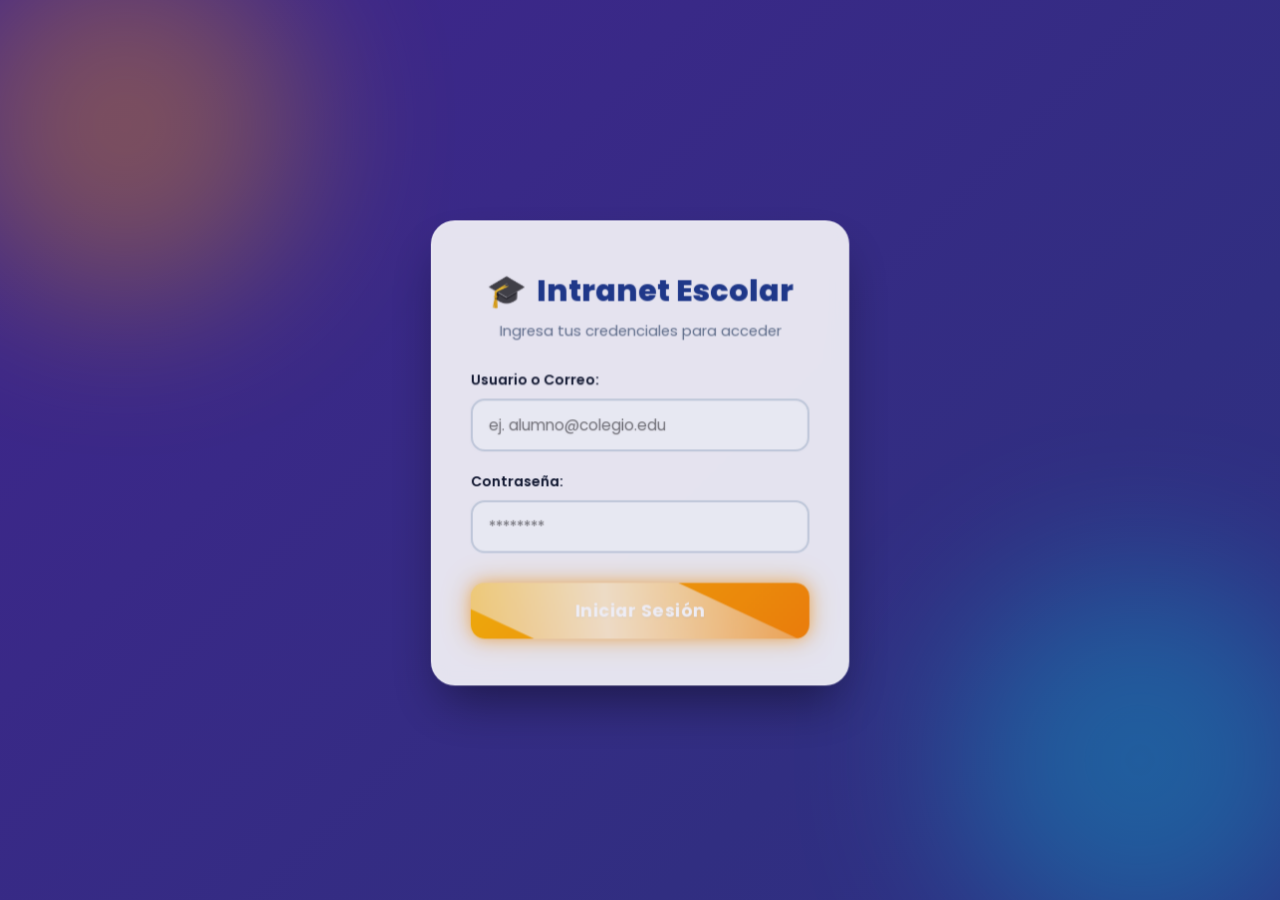
<file: pages/index.html>
<!DOCTYPE html>
<html lang="es">
<head>
  <meta charset="UTF-8">
  <meta http-equiv="refresh" content="0; url=login.html">
  <title>Intranet Escolar</title>
</head>
<body>
  <p>Redirigiendo a <a href="login.html">Iniciar sesion</a>…</p>
</body>
</html>
</file>
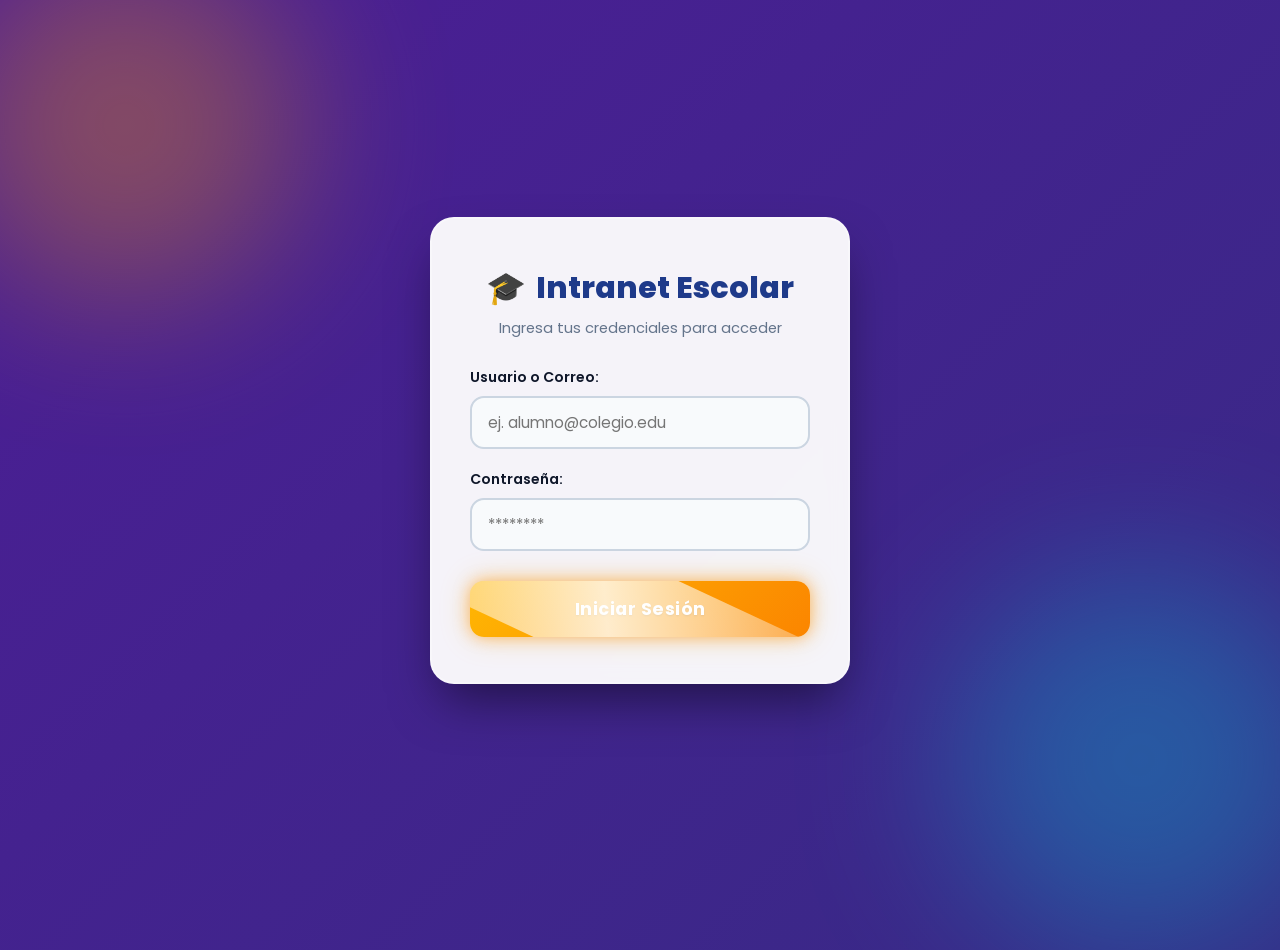
<file: pages/academico.html>
<!DOCTYPE html>
<html lang="es">
<head>
  <meta charset="UTF-8">
  <meta name="viewport" content="width=device-width, initial-scale=1.0">
  <title>Módulo 03: Calificaciones y Control de Asistencia - Intranet Escolar</title>
  <link rel="stylesheet" href="../src/css/app.css">
</head>
<body class="academico-page">

  <!-- CABECERA PRINCIPAL Y SELECTOR DE ROL -->
  <header>
    <h1>Módulo Académico: Calificaciones y Control de Asistencia</h1>
    <p>Sistema de Gestión Académica - Intranet Escolar</p>
    
    <!-- Selector de Rol / Modo de Prueba -->
    <fieldset>
      <legend><strong>Modo de Prueba / Selección de Rol</strong></legend>
      <label for="selector-rol">Visualizar Sistema Como:</label>
      <select id="selector-rol">
        <option value="docente" selected>Vista Docente</option>
        <option value="estudiante">Vista Estudiante / Familia</option>
      </select>
    </fieldset>
    <div class="panel-actions">
      <a id="link-clases" class="panel-link" href="clases.html">Clases</a>
      <button id="btn-cerrar-sesion" class="logout-button" type="button">Cerrar sesión</button>
    </div>
  </header>

  <hr>

  <main>
    <!-- ========================================== -->
    <!-- 1. VISTA PARA DOCENTES                    -->
    <!-- ========================================== -->
    <section id="vista-docente">
      <h2>Panel del Docente</h2>
      
      <!-- Controles de Selección de Grupo y Asignatura -->
      <fieldset>
        <legend>Filtros de Clase</legend>
        <label for="select-grupo">Grupo / Sección:</label>
        <select id="select-grupo">
          <!-- Opciones cargadas dinámicamente con JS -->
        </select>

        &nbsp;&nbsp;

        <label for="select-asignatura">Asignatura:</label>
        <select id="select-asignatura">
          <!-- Opciones cargadas dinámicamente con JS -->
        </select>
      </fieldset>

      <br>

      <!-- Navegación por Pestañas Docente -->
      <nav>
        <button id="btn-tab-calificaciones" type="button"><strong>1. Carga de Calificaciones</strong></button>
        <button id="btn-tab-asistencia" type="button"><strong>2. Control de Asistencia</strong></button>
      </nav>

      <br>

      <!-- Pestaña 1: Carga de Calificaciones -->
      <article id="sec-calificaciones">
        <h3>1. Carga y Edición de Calificaciones</h3>
        <p><em>Ingrese o modifique las notas de cada estudiante. La nota final se calculará automáticamente en tiempo real.</em></p>
        
        <table border="1" cellpadding="8" cellspacing="0" id="tabla-calificaciones">
          <thead>
            <tr>
              <th>#</th>
              <th>Estudiante</th>
              <th>Tarea 1 (Pts)</th>
              <th>Examen 1 (Pts)</th>
              <th>Cotidiano (Pts)</th>
              <th>Nota Final Calculada</th>
              <th>Estado</th>
            </tr>
          </thead>
          <tbody id="tbody-calificaciones">
            <!-- Filas generadas dinámicamente por academico.js -->
          </tbody>
        </table>

        <br>

        <button id="btn-guardar-calificaciones" type="button">Guardar Calificaciones</button>
        <span id="msg-calificaciones" style="margin-left: 10px;"></span>
      </article>

      <!-- Pestaña 2: Control de Asistencia -->
      <article id="sec-asistencia" style="display: none;">
        <h3>2. Control de Asistencia Diaria</h3>
        
        <label for="input-fecha-asistencia"><strong>Fecha de Registro:</strong></label>
        <input type="date" id="input-fecha-asistencia">

        <br><br>

        <table border="1" cellpadding="8" cellspacing="0" id="tabla-asistencia">
          <thead>
            <tr>
              <th>#</th>
              <th>Estudiante</th>
              <th>Estado de Asistencia</th>
            </tr>
          </thead>
          <tbody id="tbody-asistencia">
            <!-- Filas generadas dinámicamente por academico.js -->
          </tbody>
        </table>

        <br>

        <button id="btn-guardar-asistencia" type="button">Guardar Asistencia</button>
        <span id="msg-asistencia" style="margin-left: 10px;"></span>
      </article>
    </section>

    <!-- ========================================== -->
    <!-- 2. VISTA PARA ESTUDIANTES / FAMILIAS      -->
    <!-- ========================================== -->
    <section id="vista-estudiante" style="display: none;">
      <h2>Panel del Estudiante / Familia (Solo Lectura)</h2>

      <!-- Selector de Periodo Lectivo -->
      <fieldset>
        <legend>Filtro de Periodo</legend>
        <label for="select-periodo-estudiante">Periodo Lectivo:</label>
        <select id="select-periodo-estudiante">
          <option value="T1" selected>1° Trimestre</option>
          <option value="T2">2° Trimestre</option>
        </select>
      </fieldset>

      <br>

      <!-- Resumen General del Estudiante -->
      <section id="resumen-estudiante">
        <h3>Resumen Académico General</h3>
        <p><strong>Estudiante:</strong> <span id="estudiante-nombre-display">María Rodríguez</span></p>
        
        <table border="1" cellpadding="8" cellspacing="0">
          <tr>
            <td><strong>Promedio General:</strong></td>
            <td><strong id="promedio-general-val">0.00</strong></td>
          </tr>
          <tr>
            <td><strong>Total de Días Lectivos:</strong></td>
            <td id="dias-lectivos-val">0</td>
          </tr>
          <tr>
            <td><strong>Total Ausencias:</strong></td>
            <td id="total-ausencias-val">0</td>
          </tr>
          <tr>
            <td><strong>Ausencias Injustificadas:</strong></td>
            <td id="ausencias-injustificadas-val">0</td>
          </tr>
        </table>
      </section>

      <br>

      <!-- Tabla de Boletín de Notas -->
      <article>
        <h3>Boletín de Notas</h3>
        <table border="1" cellpadding="8" cellspacing="0" id="tabla-boletin">
          <thead>
            <tr>
              <th>Asignatura</th>
              <th>Tarea 1</th>
              <th>Examen 1</th>
              <th>Cotidiano</th>
              <th>Promedio Final</th>
              <th>Estado</th>
            </tr>
          </thead>
          <tbody id="tbody-boletin">
            <!-- Filas generadas dinámicamente por academico.js -->
          </tbody>
        </table>
      </article>

      <br>

      <!-- Resumen de Asistencia -->
      <article>
        <h3>Detalle de Asistencia</h3>
        <p id="asistencia-detalle-resumen">Cargando datos de asistencia...</p>
      </article>
    </section>

  </main>

  <hr>

  <footer>
    <p><small>Módulo 03 - Intranet Escolar &copy; 2026. Todos los derechos reservados.</small></p>
  </footer>

  <!-- Lógica en JS Vanilla -->
  <dialog id="dialogo-cerrar-sesion" class="logout-dialog">
    <form method="dialog">
      <h2>¿Cerrar sesión?</h2>
      <p>¿Estás seguro de que deseas cerrar sesión?</p>
      <div class="dialog-actions">
        <button value="cancelar" class="dialog-cancel" type="submit">Cancelar</button>
        <button value="confirmar" class="dialog-confirm" type="submit">Sí, cerrar sesión</button>
      </div>
    </form>
  </dialog>
  <script src="../src/js/academico.js"></script>
</body>
</html>
</file>
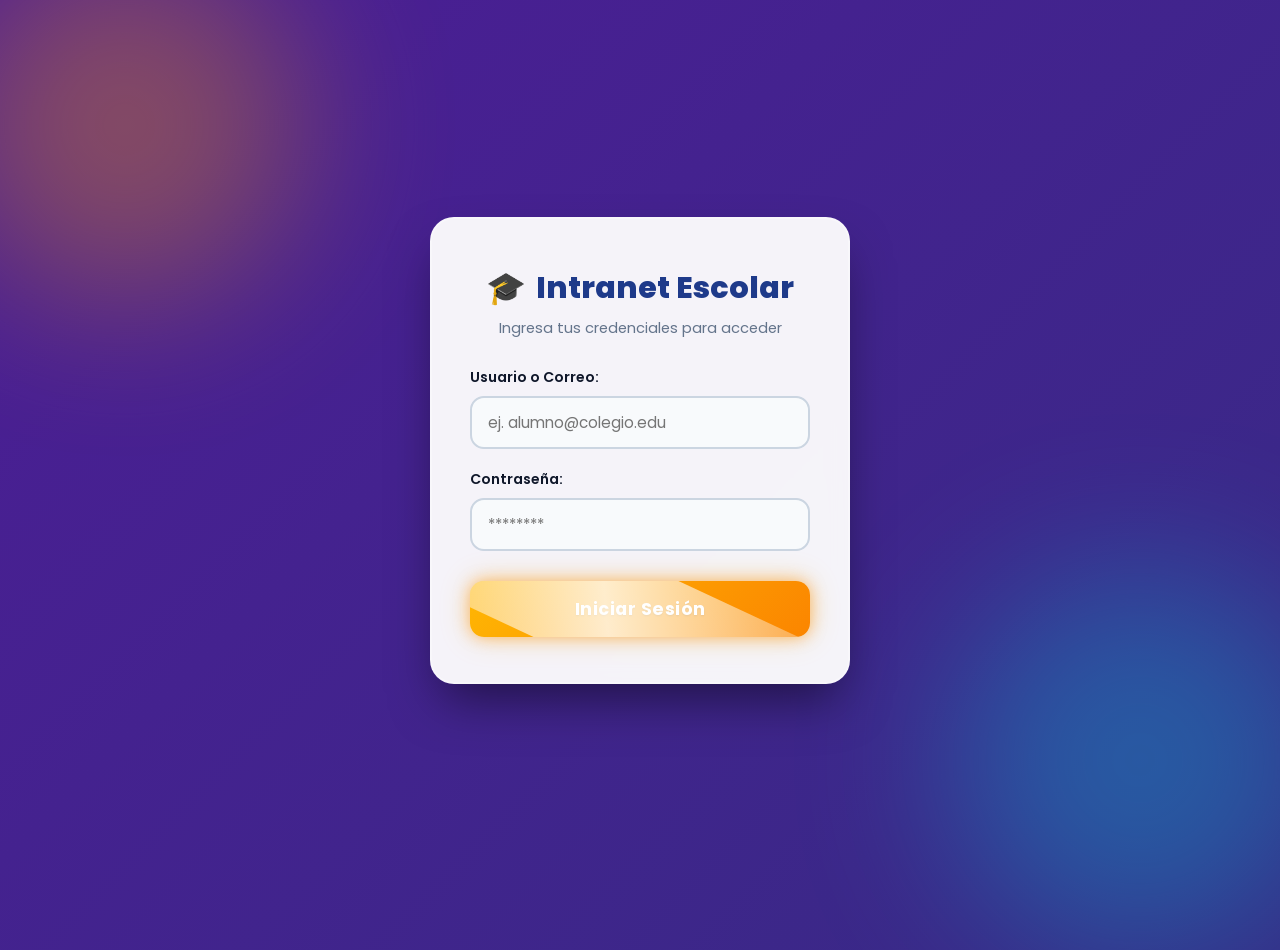
<file: pages/calendario.html>
<!DOCTYPE html><html lang="es"><head><meta charset="UTF-8"><meta name="viewport" content="width=device-width, initial-scale=1.0"><title>Calendario | Intranet Escolar</title><link rel="stylesheet" href="../src/css/app.css"></head><body data-vista="calendario"><main class="app-shell"><header class="page-header"><div><h1>Calendario académico</h1><p>Próximas actividades institucionales y académicas.</p></div><a class="back-link" href="administrador.html">← Panel administrador</a></header><div id="contenido-dinamico"></div></main><script src="../src/js/datos.js"></script><script src="../src/js/gestion.js"></script></body></html>
</file>
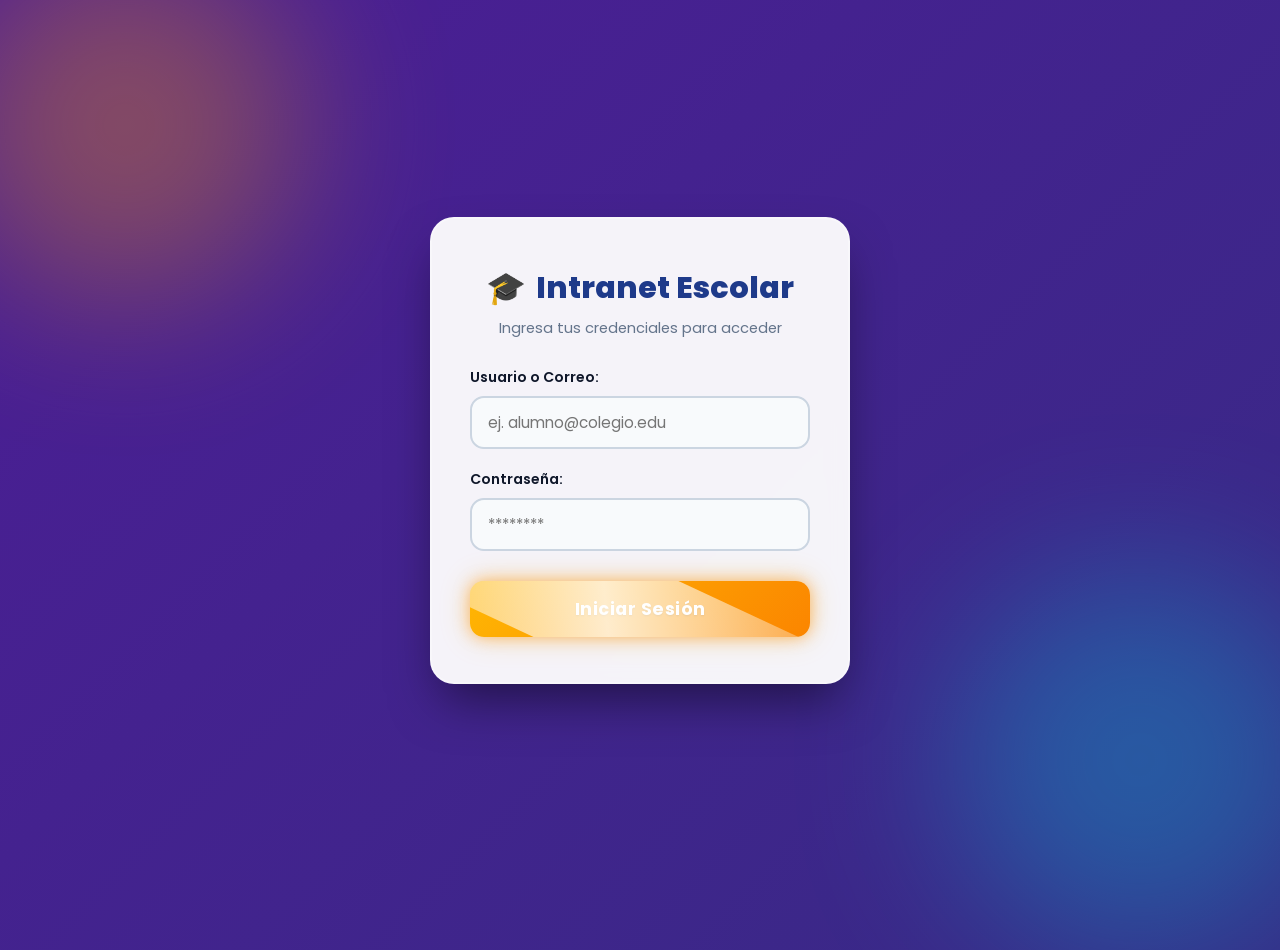
<file: pages/calificaciones.html>
<!DOCTYPE html><html lang="es"><head><meta charset="UTF-8"><meta name="viewport" content="width=device-width, initial-scale=1.0"><title>Calificaciones | Intranet Escolar</title><link rel="stylesheet" href="../src/css/app.css"></head><body data-vista="calificaciones"><main class="app-shell"><header class="page-header"><div><h1>Calificaciones</h1><p>Resumen académico consistente con el expediente de estudiantes.</p></div><a class="back-link" href="administrador.html">← Panel administrador</a></header><div id="contenido-dinamico"></div></main><script src="../src/js/datos.js"></script><script src="../src/js/gestion.js"></script></body></html>
</file>
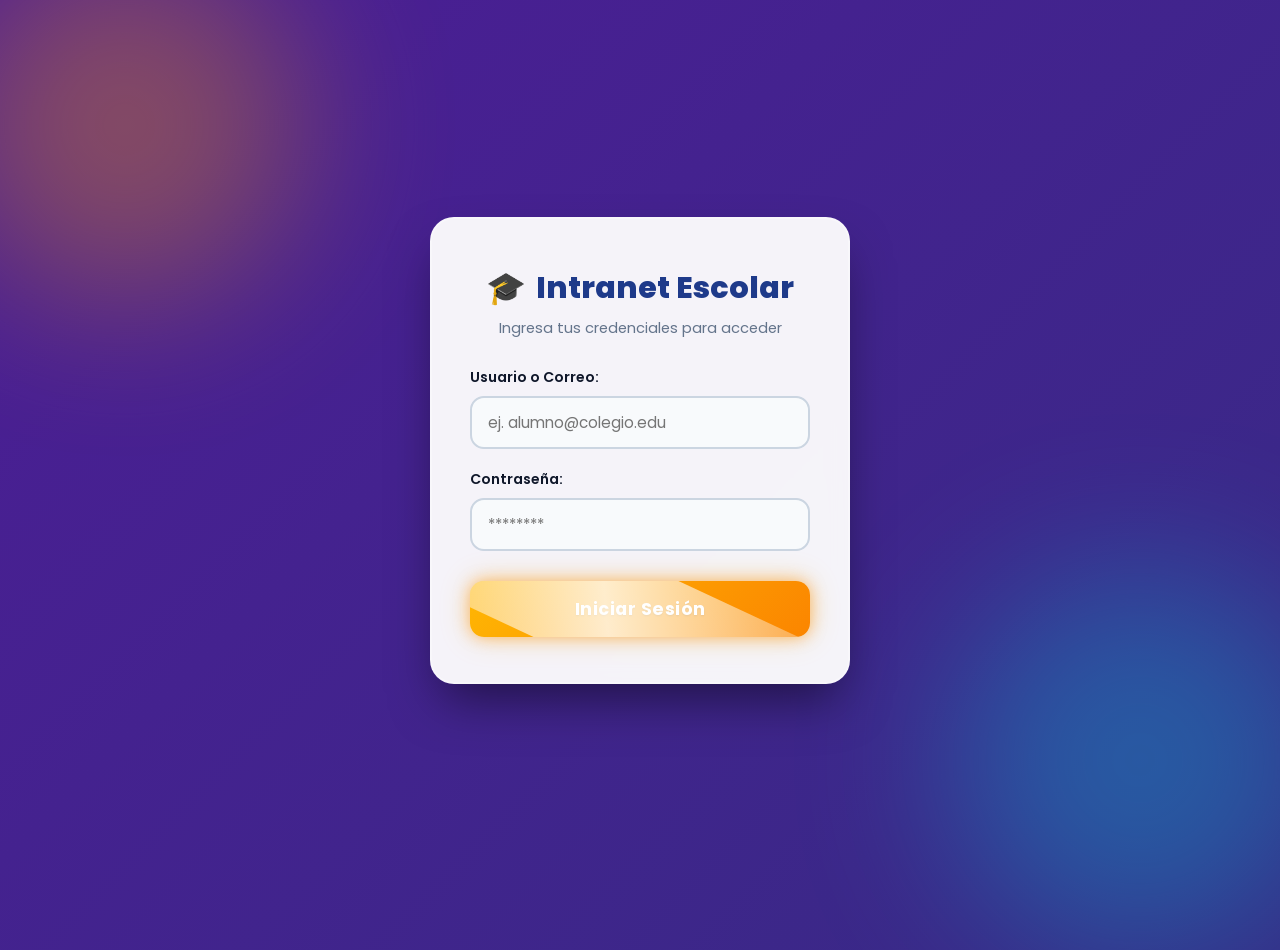
<file: pages/clases.html>
<!DOCTYPE html>
<html lang="es"><head><meta charset="UTF-8"><meta name="viewport" content="width=device-width, initial-scale=1.0"><title>Clases | Intranet Escolar</title><link rel="stylesheet" href="../src/css/app.css"></head>
<body class="clases-page"><main class="app-shell"><header class="page-header"><div><h1>Mis clases</h1><p>Grupos organizados por nivel académico.</p></div><a class="back-link" href="academico.html">← Panel docente</a></header><section id="lista-clases" class="classes-grid"></section></main><script src="../src/js/clases.js"></script></body></html>
</file>
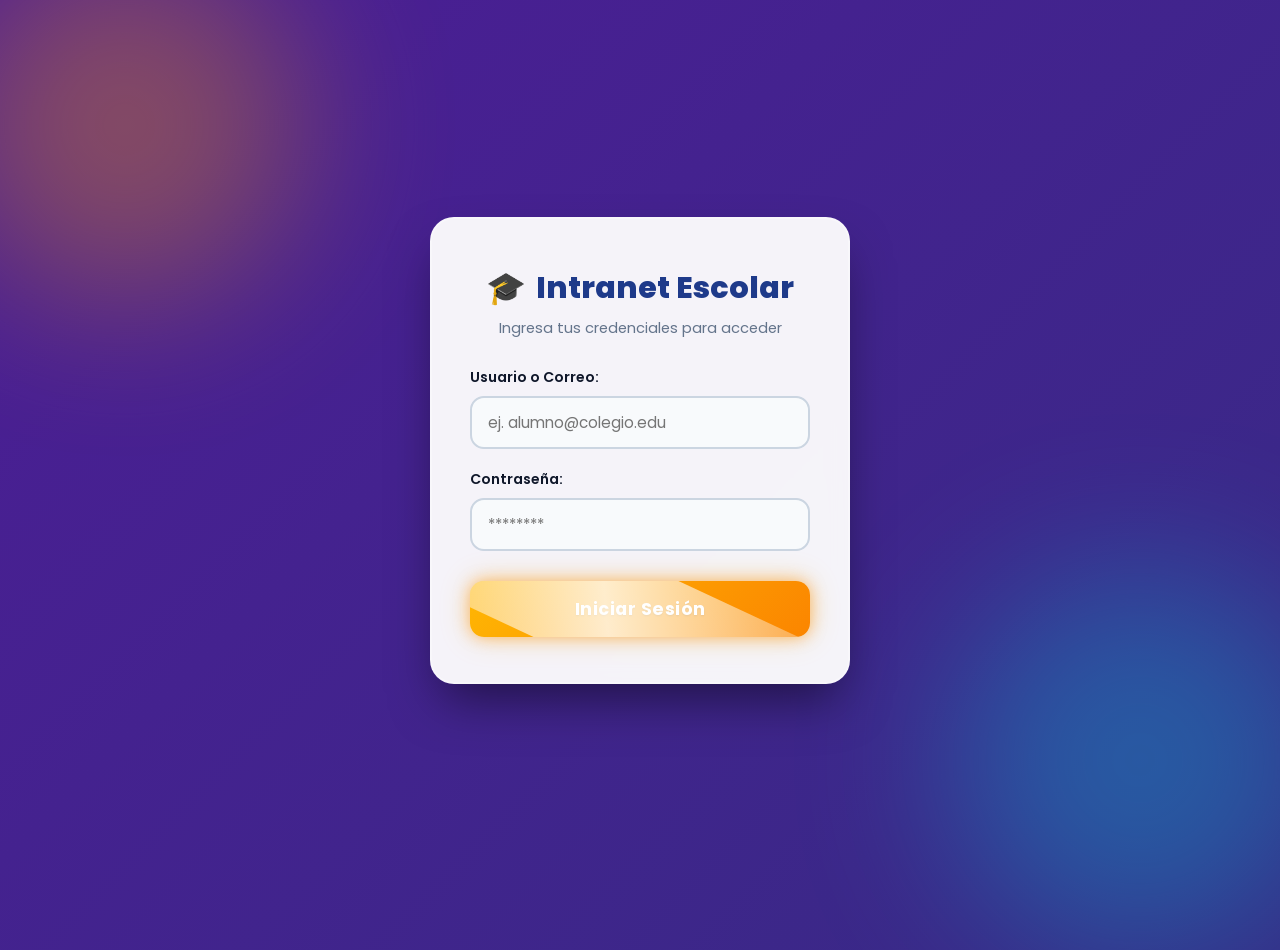
<file: pages/comunicados.html>
<!DOCTYPE html>
<html lang="es">
<head>
  <meta charset="UTF-8">
  <meta name="viewport" content="width=device-width, initial-scale=1.0">
  <title>Módulo 04: Tablón de Comunicados, Avisos y Alertas - Intranet Escolar</title>
  <link rel="stylesheet" href="../src/css/app.css">
</head>
<body>

  <!-- CABECERA PRINCIPAL Y SELECTOR DE ROL -->
  <header>
    <h1>Módulo 04: Tablón de Comunicados, Avisos y Alertas</h1>
    <p>Portal Institucional de Noticias y Avisos - Intranet Escolar</p>
    
    <!-- Selector de Rol / Modo de Prueba -->
    <fieldset>
      <legend><strong>Modo de Prueba / Selección de Rol</strong></legend>
      <label for="selector-rol">Visualizar Sistema Como:</label>
      <select id="selector-rol">
        <option value="publicador" selected>Publicador (Admin / Docente)</option>
        <option value="lector">Lector (Estudiante / Familia)</option>
      </select>
    </fieldset>
  </header>

  <hr>

  <main>
    <!-- =================================================================== -->
    <!-- 1. MÓDULO DE CREACIÓN Y PUBLICACIÓN (SOLO ADMIN Y DOCENTES)          -->
    <!-- =================================================================== -->
    <section id="sec-creacion">
      <h2>Redactar y Publicar Nuevo Comunicado</h2>
      <p><em>Formulario exclusivo para administradores y personal docente.</em></p>

      <form id="form-comunicado">
        <fieldset>
          <legend>Datos del Avisos</legend>
          
          <!-- Título del aviso -->
          <p>
            <label for="input-titulo"><strong>Título del Aviso:</strong></label><br>
            <input type="text" id="input-titulo" size="60" placeholder="Ej. Suspensión de lecciones por mantenimiento" required>
          </p>

          <!-- Categoría y Destinatario -->
          <p>
            <label for="select-categoria-form"><strong>Categoría:</strong></label>
            <select id="select-categoria-form" required>
              <option value="General">General</option>
              <option value="Alerta Urgente">Alerta Urgente</option>
              <option value="Evento">Evento</option>
              <option value="Académico">Académico</option>
            </select>

            &nbsp;&nbsp;&nbsp;&nbsp;

            <label for="select-destinatario"><strong>Audiencia / Destinatario:</strong></label>
            <select id="select-destinatario" required>
              <option value="Todos">Todos (Toda la Comunidad)</option>
              <option value="Solo Docentes">Solo Docentes</option>
              <option value="Sección 10-1">Sección 10-1</option>
              <option value="Sección 10-2">Sección 10-2</option>
              <option value="Padres de Familia">Padres de Familia</option>
            </select>
          </p>

          <!-- Mensaje / Contenido detallado -->
          <p>
            <label for="textarea-mensaje"><strong>Mensaje / Contenido Detallado:</strong></label><br>
            <textarea id="textarea-mensaje" rows="5" cols="70" placeholder="Escriba aquí el contenido del aviso..." required></textarea>
          </p>

          <!-- Carga de archivo adjunto -->
          <p>
            <label for="input-adjunto"><strong>Adjuntar Archivo (Opcional):</strong></label><br>
            <input type="file" id="input-adjunto">
          </p>

          <!-- Checkbox Alerta Importante -->
          <p>
            <input type="checkbox" id="check-urgente">
            <label for="check-urgente"><strong>⚡ Marcar como Alerta Importante del Centro (Mostrar en la sección destacada)</strong></label>
          </p>

          <br>
          <button type="submit" id="btn-publicar">Publicar Comunicado</button>
          <span id="msg-publicacion" style="margin-left: 15px;"></span>
        </fieldset>
      </form>

      <br><hr><br>
    </section>

    <!-- =================================================================== -->
    <!-- 2. TABLÓN DE VISUALIZACIÓN DE AVISOS (TODOS LOS ROLES)               -->
    <!-- =================================================================== -->
    <section id="sec-tablon">
      <h2>Tablón Institucional de Avisos</h2>

      <!-- BARRA DE FILTROS -->
      <fieldset>
        <legend>Filtros de Búsqueda</legend>
        
        <label for="input-busqueda">Buscar por palabra clave:</label>
        <input type="search" id="input-busqueda" placeholder="Buscar por título o contenido..." size="35">

        &nbsp;&nbsp;&nbsp;&nbsp;

        <label for="select-filtro-categoria">Filtrar por Categoría:</label>
        <select id="select-filtro-categoria">
          <option value="Todas">Todas las categorías</option>
          <option value="Alerta Urgente">Alertas Urgentes</option>
          <option value="Evento">Eventos</option>
          <option value="Académico">Académico</option>
          <option value="General">General</option>
        </select>
      </fieldset>

      <br>

      <!-- SECCIÓN DESTACADA DE ALERTAS URGENTES -->
      <aside id="sec-alertas-urgentes">
        <h3>🚨 Alertas Urgentes e Importantes del Centro</h3>
        <div id="container-alertas">
          <!-- Alertas prioritarias insertadas dinámicamente -->
        </div>
      </aside>

      <br>

      <!-- FEED DE COMUNICADOS (TODOS) -->
      <section id="sec-feed">
        <h3>📢 Feed de Comunicados Recientes</h3>
        <div id="container-feed">
          <!-- Lista de comunicados insertada dinámicamente de más reciente a más antiguo -->
        </div>
      </section>

    </section>

  </main>

  <hr>

  <footer>
    <p><small>Módulo 04 - Tablón de Comunicados &copy; 2026. Intranet Escolar.</small></p>
  </footer>

  <!-- Script JS Vanilla -->
  <script src="../src/js/comunicados.js"></script>
</body>
</html>
</file>
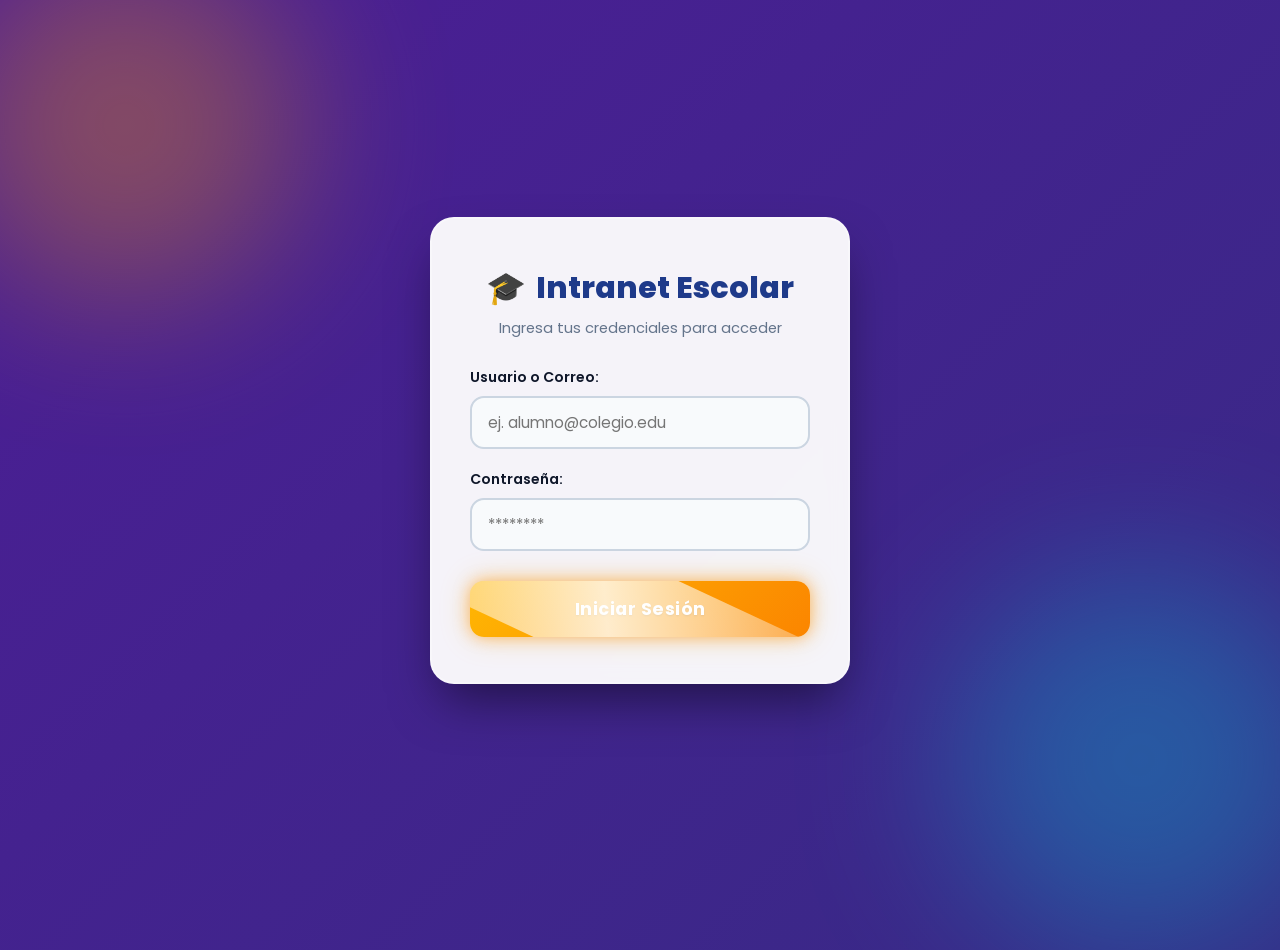
<file: pages/cursos.html>
<!DOCTYPE html><html lang="es"><head><meta charset="UTF-8"><meta name="viewport" content="width=device-width, initial-scale=1.0"><title>Cursos | Intranet Escolar</title><link rel="stylesheet" href="../src/css/app.css"></head><body data-vista="cursos"><main class="app-shell"><header class="page-header"><div><h1>Cursos</h1><p>Oferta académica y grupos asignados.</p></div><a class="back-link" href="administrador.html">← Panel administrador</a></header><div id="contenido-dinamico"></div></main><script src="../src/js/datos.js"></script><script src="../src/js/gestion.js"></script></body></html>
</file>
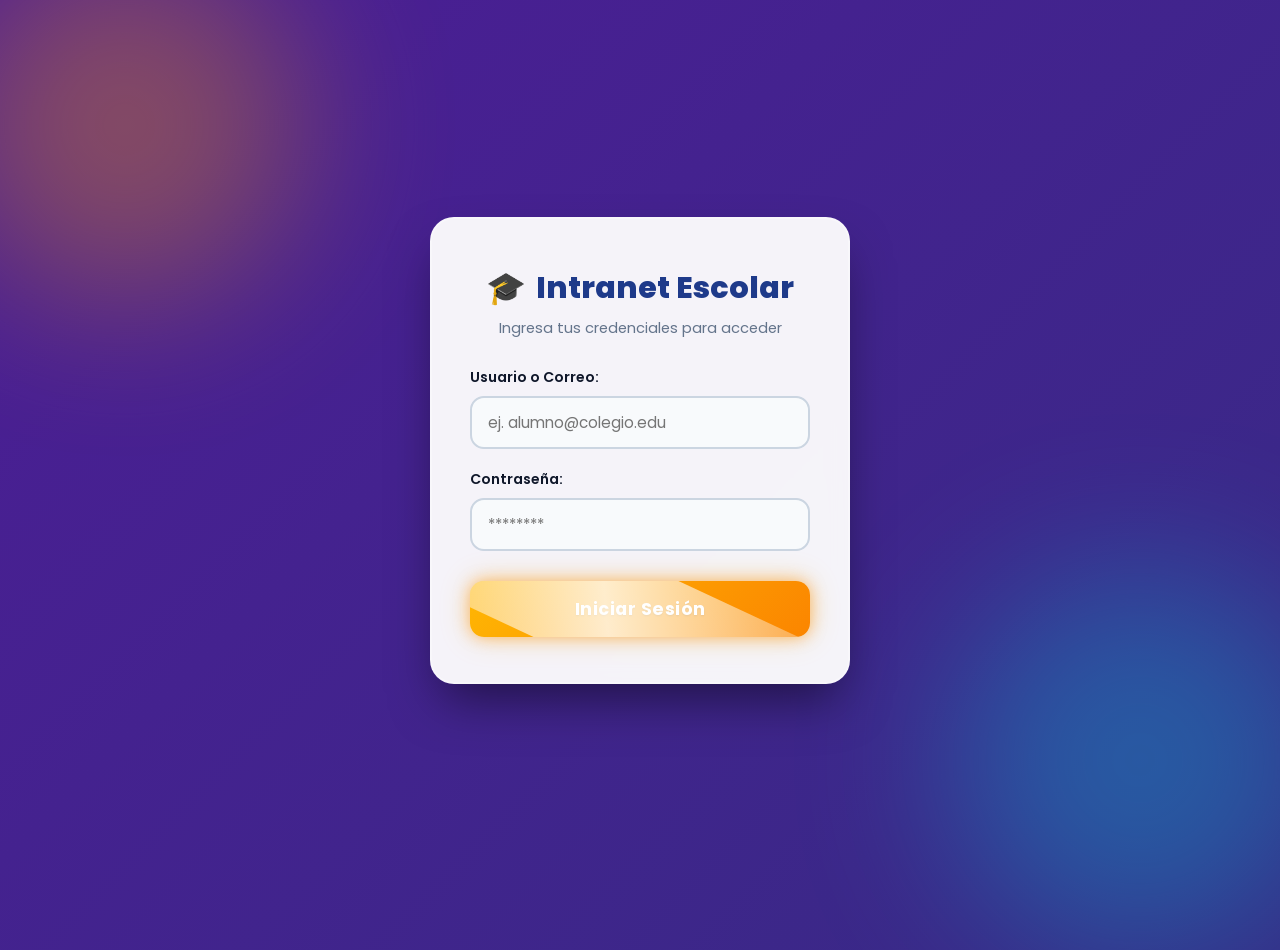
<file: pages/docentes.html>
<!doctype html>
<html lang="es">
  <head>
    <meta charset="UTF-8" />
    <meta name="viewport" content="width=device-width, initial-scale=1.0" />
    <title>Docentes | Intranet Escolar</title>
    <link rel="stylesheet" href="../src/css/app.css" />
  </head>
  <body data-vista="docentes">
    <main class="app-shell">
      <header class="page-header">
        <div>
          <h1>Docentes</h1>
          <p>Personal docente y cursos asignados.</p>
        </div>
        <a class="back-link" href="administrador.html">← Panel administrador</a>
      </header>
      <div id="contenido-dinamico"></div>
    </main>
    <script src="../src/js/datos.js"></script>
    <script src="../src/js/gestion.js"></script>
  </body>
</html>
</file>
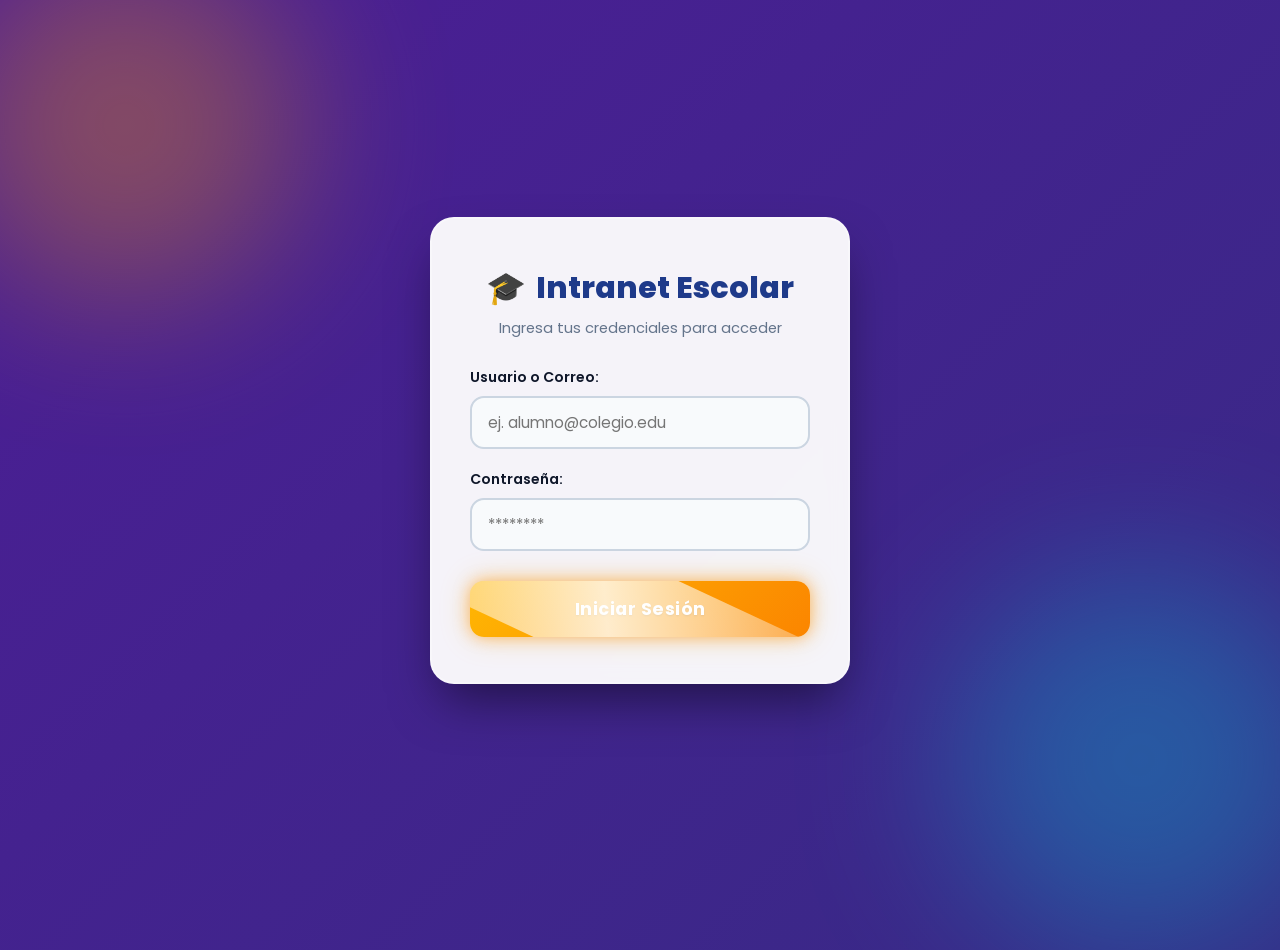
<file: pages/login.html>
<!DOCTYPE html>
<html lang="es">
<head>
    <meta charset="UTF-8">
    <meta name="viewport" content="width=device-width, initial-scale=1.0">
    <title>Iniciar Sesión - Intranet Escolar</title>
    <link rel="stylesheet" href="../src/css/login.css">
</head>
<body>

    <main>
        <h1>Intranet Escolar</h1>
        <p>Ingresa tus credenciales para acceder</p>

        <form id="form-login">
            
            

            <div>
                <label for="usuario">Usuario o Correo:</label>
                <input type="text" id="usuario" name="usuario" placeholder="ej. alumno@colegio.edu" required>
            </div>

            <div>
                <label for="password">Contraseña:</label>
                <input type="password" id="password" name="password" placeholder="********" required>
            </div>

            <button type="submit">Iniciar Sesión</button>
        </form>
    </main>

    <script src="../src/js/login.js"></script>
</body>
</html>
</file>
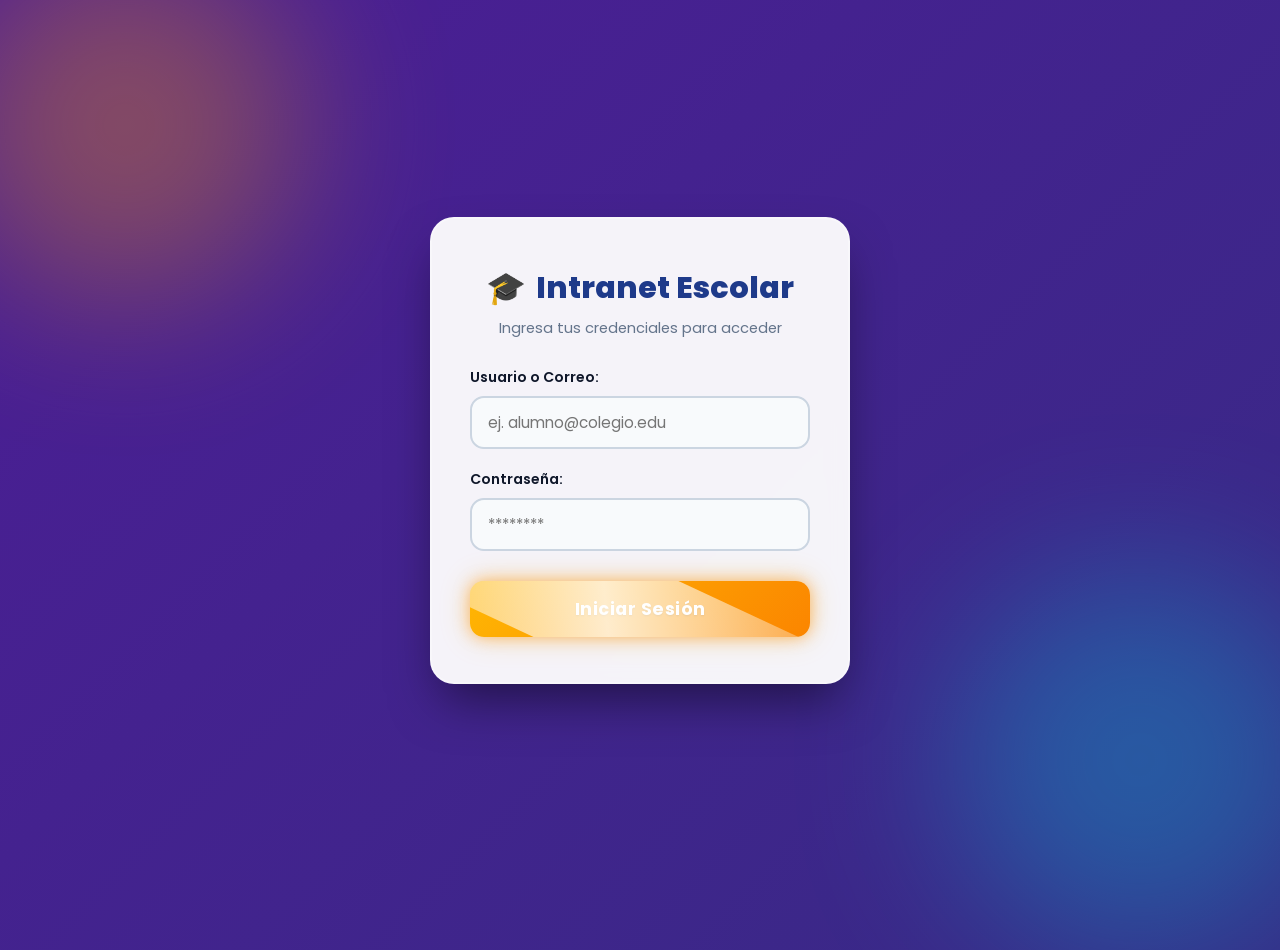
<file: pages/notificaciones.html>
<!DOCTYPE html><html lang="es"><head><meta charset="UTF-8"><meta name="viewport" content="width=device-width, initial-scale=1.0"><title>Notificaciones | Intranet Escolar</title><link rel="stylesheet" href="../src/css/app.css"></head><body data-vista="notificaciones"><main class="app-shell"><header class="page-header"><div><h1>Notificaciones</h1><p>Mensajes relevantes para la gestión institucional.</p></div><a class="back-link" href="administrador.html">← Panel administrador</a></header><div id="contenido-dinamico"></div></main><script src="../src/js/datos.js"></script><script src="../src/js/gestion.js"></script></body></html>
</file>
<file: src/css/app.css>
:root {
  --primary: #2563eb;
  --primary-dark: #1d4ed8;
  --bg: #f4f7fb;
  --surface: #fff;
  --text: #172033;
  --muted: #64748b;
  --border: #e2e8f0;
  --success: #16a34a;
  --warning: #d97706;
  --danger: #dc2626;
  --radius: 16px;
  --shadow: 0 10px 28px rgba(15, 23, 42, .08);
}

* { box-sizing: border-box; }
body { margin: 0; min-height: 100vh; background: var(--bg); color: var(--text); font-family: Inter, "Segoe UI", Arial, sans-serif; line-height: 1.5; }
a { color: inherit; text-decoration: none; }
button, input, select, textarea { font: inherit; }
button { cursor: pointer; }

.app-shell { max-width: 1280px; margin: auto; padding: 28px; }
.page-header { display: flex; align-items: flex-start; justify-content: space-between; gap: 18px; margin-bottom: 24px; }
.page-header h1 { margin: 0 0 5px; font-size: clamp(1.6rem, 3vw, 2.1rem); }
.page-header p, .course-card p, .notice p { margin: 0; color: var(--muted); }
.back-link, .button { display: inline-flex; align-items: center; justify-content: center; border: 0; border-radius: 10px; padding: 10px 15px; background: var(--primary); color: #fff; font-weight: 700; transition: .2s ease; }
.back-link:hover, .button:hover { background: var(--primary-dark); transform: translateY(-1px); }

.card { padding: 22px; background: var(--surface); border: 1px solid var(--border); border-radius: var(--radius); box-shadow: var(--shadow); }
.grid { display: grid; grid-template-columns: repeat(auto-fit, minmax(230px, 1fr)); gap: 16px; }
.stats { display: grid; grid-template-columns: repeat(4, minmax(0, 1fr)); gap: 16px; margin-bottom: 20px; }
.stat { padding: 18px; background: var(--surface); border: 1px solid var(--border); border-radius: var(--radius); box-shadow: var(--shadow); }
.stat small { color: var(--muted); }
.stat strong { display: block; margin-top: 4px; font-size: 1.8rem; }
.success { color: var(--success); } .warning { color: var(--warning); } .danger { color: var(--danger); }

.data-table { width: 100%; overflow: hidden; border-collapse: collapse; background: var(--surface); border-radius: 12px; }
.data-table th, .data-table td { padding: 12px 14px; text-align: left; border-bottom: 1px solid var(--border); }
.data-table th { color: var(--muted); background: #f8fafc; font-size: .78rem; text-transform: uppercase; letter-spacing: .04em; }
.badge { display: inline-block; padding: 4px 9px; border-radius: 999px; font-size: .78rem; font-weight: 700; }
.badge.pasando, .badge.exito { color: #166534; background: #dcfce7; }
.badge.aplazado, .badge.info { color: #92400e; background: #fef3c7; }
.badge.reprobado, .badge.urgente { color: #991b1b; background: #fee2e2; }
.course-card h2, .notice h2 { margin: 0 0 6px; font-size: 1.08rem; }
.course-card footer { margin-top: 16px; color: var(--muted); font-size: .85rem; }
.notice { border-left: 4px solid var(--primary); }
.notice.urgente { border-left-color: var(--danger); } .notice.exito { border-left-color: var(--success); }
.calendar-list { display: grid; gap: 12px; }
.event { display: flex; align-items: center; gap: 16px; }
.event-date { min-width: 74px; padding: 9px; color: var(--primary); background: #eff6ff; border-radius: 10px; font-weight: 800; text-align: center; }
.event h2 { margin: 0; font-size: 1rem; }
.event p { margin: 2px 0 0; color: var(--muted); font-size: .9rem; }

body:not(.admin-page) > header, body:not(.admin-page) > main, body:not(.admin-page) > footer { max-width: 1180px; margin-right: auto; margin-left: auto; }
body:not(.admin-page) > header { padding: 28px 28px 16px; }
body:not(.admin-page) > header h1 { margin: 0; font-size: clamp(1.55rem, 3vw, 2.1rem); }
body:not(.admin-page) > header p { color: var(--muted); }
body:not(.admin-page) > main { padding: 0 28px 30px; }
body:not(.admin-page) > main > section, body:not(.admin-page) article, body:not(.admin-page) aside { padding: 22px; margin-bottom: 18px; background: var(--surface); border: 1px solid var(--border); border-radius: var(--radius); box-shadow: var(--shadow); }
body:not(.admin-page) fieldset { padding: 15px; margin: 15px 0; border: 1px solid var(--border); border-radius: 10px; }
body:not(.admin-page) legend { color: var(--muted); font-weight: 700; }
body:not(.admin-page) input, body:not(.admin-page) select, body:not(.admin-page) textarea { max-width: 100%; padding: 8px 10px; border: 1px solid #cbd5e1; border-radius: 8px; }
body:not(.admin-page) button { padding: 9px 13px; color: #fff; background: var(--primary); border: 0; border-radius: 8px; font-weight: 700; }
body:not(.admin-page) nav button + button { margin-left: 8px; }
body:not(.admin-page) table { width: 100%; border-collapse: collapse; }
body:not(.admin-page) th, body:not(.admin-page) td { padding: 10px; text-align: left; border: 1px solid var(--border); }
body:not(.admin-page) th { background: #f8fafc; }
body:not(.admin-page) footer { padding: 0 28px 28px; color: var(--muted); }

.academico-page { background: radial-gradient(circle at top right, #ddd6fe 0, transparent 30%), linear-gradient(135deg, #eef2ff, #fdf2f8 55%, #fffbeb); }
.academico-page > header { position: relative; }
.academico-page > header h1 { color: #4c1d95; }
.panel-actions { display: flex; gap: 10px; margin-top: 16px; }
.panel-link, .logout-button { display: inline-flex; align-items: center; padding: 9px 13px; border: 0; border-radius: 10px; font-weight: 800; text-decoration: none; }
.panel-link { color: #fff; background: linear-gradient(135deg, #6d28d9, #2563eb); }
.logout-button { color: #991b1b !important; background: #fee2e2 !important; }
.academico-page #vista-docente > h2, .academico-page #vista-estudiante > h2 { color: #5b21b6; }
.academico-page table th { color: #fff; background: linear-gradient(90deg, #6d28d9, #2563eb); }
.academico-page #resumen-estudiante { background: linear-gradient(135deg, #faf5ff, #eff6ff); }
.academico-page button:hover { filter: brightness(1.08); transform: translateY(-1px); }
.logout-dialog { max-width: 410px; padding: 0; border: 0; border-radius: 18px; box-shadow: 0 25px 70px rgba(30, 27, 75, .3); }
.logout-dialog::backdrop { background: rgba(30, 27, 75, .48); backdrop-filter: blur(4px); }
.logout-dialog form { padding: 26px; }
.logout-dialog h2 { margin: 0; color: #4c1d95; }
.logout-dialog p { color: #64748b; }
.dialog-actions { display: flex; justify-content: flex-end; gap: 10px; margin-top: 22px; }
.dialog-cancel { color: #3730a3 !important; background: #e0e7ff !important; }
.dialog-confirm { background: #dc2626 !important; }

.classes-grid { display: grid; grid-template-columns: repeat(auto-fit, minmax(235px, 1fr)); gap: 16px; }
.class-card { padding: 20px; background: linear-gradient(145deg, #fff, #f5f3ff); border: 1px solid #ddd6fe; border-radius: 18px; box-shadow: 0 12px 28px rgba(91, 33, 182, .09); }
.class-card:hover { transform: translateY(-3px); transition: .2s ease; }
.class-card h2 { margin: 10px 0 5px; color: #4c1d95; }
.class-card p { min-height: 46px; color: #64748b; }
.class-level { padding: 4px 9px; color: #92400e; background: #fef3c7; border-radius: 999px; font-size: .8rem; font-weight: 800; }

@media (max-width: 760px) {
  .app-shell { padding: 18px; }
  .page-header { flex-direction: column; }
  .stats { grid-template-columns: repeat(2, 1fr); }
  .data-table { display: block; overflow-x: auto; white-space: nowrap; }
  body:not(.admin-page) > header, body:not(.admin-page) > main, body:not(.admin-page) > footer { padding-right: 16px; padding-left: 16px; }
}

@media (max-width: 560px) {
  .panel-actions, .dialog-actions { flex-direction: column; align-items: stretch; }
  .classes-grid { grid-template-columns: 1fr; }
}
</file>
<file: src/css/login.css>
/* style.css - Estilo Escolar Interactivos y Animado */

@import url('https://fonts.googleapis.com/css2?family=Poppins:wght@400;500;600;700;800&display=swap');

:root {
    --primary: #1e1b4b;       /* Azul Nocturno */
    --accent-glow: #ffb703;   /* Amarillo Dorado Brillantísimo */
    --accent-btn: #fb8500;    /* Naranja Neón Escolar */
    --card-bg: rgba(255, 255, 255, 0.95);
    --text-dark: #0f172a;
    --text-muted: #64748b;
    --border: #cbd5e1;
    --radius: 14px;
}

* {
    box-sizing: border-box;
    margin: 0;
    padding: 0;
    font-family: 'Poppins', sans-serif;
}

/* 1. CAMBIO DE FONDO: Fondo vivo con gradiente animado en movimiento */
body {
    display: flex;
    justify-content: center;
    align-items: center;
    min-height: 100vh;
    background: linear-gradient(-45deg, #0f172a, #1e3a8a, #312e81, #4c1d95);
    background-size: 400% 400%;
    animation: moverFondo 12s ease infinite;
    position: relative;
    overflow: hidden;
    padding: 20px;
}

@keyframes moverFondo {
    0% { background-position: 0% 50%; }
    50% { background-position: 100% 50%; }
    100% { background-position: 0% 50%; }
}

/* Esferas luminosas de fondo */
body::before, body::after {
    content: '';
    position: absolute;
    border-radius: 50%;
    filter: blur(80px);
    opacity: 0.35;
    z-index: 0;
}

body::before {
    width: 350px;
    height: 350px;
    background: #f59e0b;
    top: -50px;
    left: -50px;
}

body::after {
    width: 380px;
    height: 380px;
    background: #06b6d4;
    bottom: -50px;
    right: -50px;
}

/* Tarjeta Principal */
main {
    position: relative;
    z-index: 1;
    background: var(--card-bg);
    backdrop-filter: blur(10px);
    padding: 45px 38px;
    border-radius: 24px;
    box-shadow: 0 25px 50px -12px rgba(0, 0, 0, 0.5);
    width: 100%;
    max-width: 420px;
    border: 2px solid rgba(255, 255, 255, 0.3);
    animation: slideUp 0.6s cubic-bezier(0.16, 1, 0.3, 1);
}

/* Título con birrete */
main h1 {
    color: #1e3a8a;
    font-size: 1.9rem;
    font-weight: 800;
    text-align: center;
    margin-bottom: 6px;
    display: flex;
    align-items: center;
    justify-content: center;
    gap: 10px;
}

main h1::before {
    content: '🎓';
    font-size: 2rem;
}

main p {
    color: var(--text-muted);
    font-size: 0.92rem;
    text-align: center;
    margin-bottom: 28px;
}

/* Formulario */
form div {
    margin-bottom: 20px;
}

label {
    display: block;
    margin-bottom: 8px;
    font-size: 0.88rem;
    font-weight: 600;
    color: var(--text-dark);
}

/* Inputs y Selects */
input[type="text"],
input[type="password"],
select {
    width: 100%;
    padding: 13px 16px;
    border: 2px solid var(--border);
    border-radius: var(--radius);
    font-size: 0.95rem;
    color: var(--text-dark);
    background-color: #f8fafc;
    transition: all 0.3s ease;
    outline: none;
}

input[type="text"]:focus,
input[type="password"]:focus,
select:focus {
    border-color: #3b82f6;
    background-color: #ffffff;
    box-shadow: 0 0 0 4px rgba(59, 130, 246, 0.25);
}

/* 2. BOTÓN ULTRA BRILLANTE Y CON EFECTO DE LUZ */
button[type="submit"] {
    position: relative;
    overflow: hidden;
    width: 100%;
    padding: 15px;
    background: linear-gradient(135deg, var(--accent-glow) 0%, var(--accent-btn) 100%);
    color: #ffffff;
    border: none;
    border-radius: var(--radius);
    font-size: 1.1rem;
    font-weight: 700;
    letter-spacing: 0.5px;
    text-shadow: 0 1px 2px rgba(0,0,0,0.2);
    cursor: pointer;
    margin-top: 10px;
    
    /* Brillo Neón Constante */
    box-shadow: 0 0 15px rgba(251, 133, 0, 0.5), 0 0 30px rgba(255, 183, 3, 0.3);
    transition: all 0.2s ease;
}

/* Destello de luz pasando por encima del botón */
button[type="submit"]::after {
    content: '';
    position: absolute;
    top: -50%;
    left: -60%;
    width: 200%;
    height: 200%;
    background: linear-gradient(60deg, transparent, rgba(255, 255, 255, 0.8), transparent);
    transform: rotate(25deg);
    transition: all 0.5s ease;
}

/* 3. ANIMACIÓN DE BRINCO / SALTO AL TOCAR O PASAR EL CURSOR */
button[type="submit"]:hover {
    animation: brinco 0.5s ease infinite alternate;
    box-shadow: 0 0 25px rgba(251, 133, 0, 0.8), 0 0 45px rgba(255, 183, 3, 0.6);
}

button[type="submit"]:hover::after {
    left: 100%;
}

button[type="submit"]:active {
    transform: scale(0.95) translateY(2px);
}

/* Keyframe del Brinco/Salto */
@keyframes brinco {
    0% {
        transform: translateY(0);
    }
    100% {
        transform: translateY(-8px);
    }
}

/* Entrada de la tarjeta */
@keyframes slideUp {
    from {
        opacity: 0;
        transform: translateY(30px) scale(0.95);
    }
    to {
        opacity: 1;
        transform: translateY(0) scale(1);
    }
}
</file>
